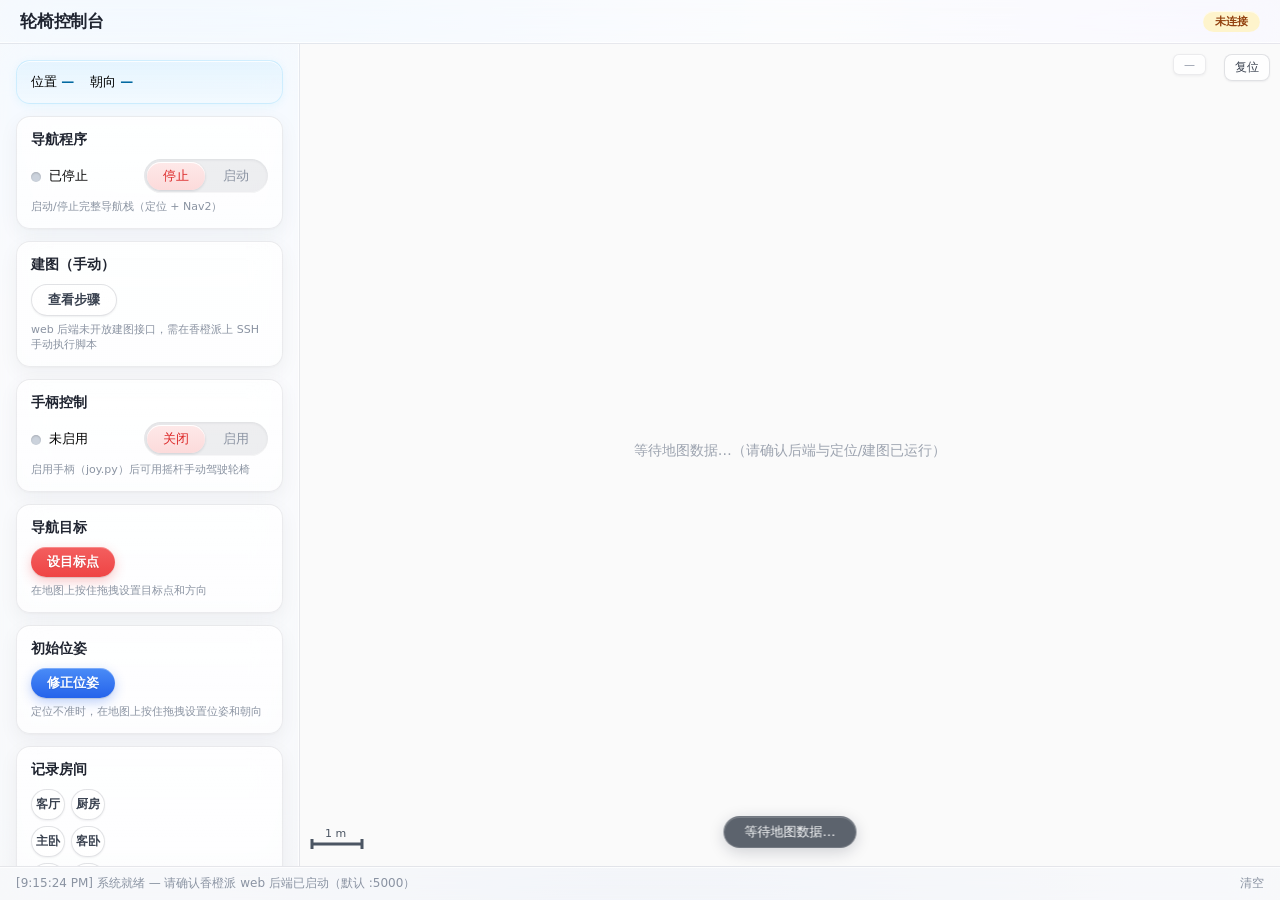
<file: src/jt_chair_web/static/wheelchair_console.html>
<!DOCTYPE html>
<html lang="zh-CN">
<head>
    <meta charset="UTF-8" />
    <meta name="viewport" content="width=device-width, initial-scale=1.0" />
    <title>轮椅控制台</title>
    <!-- Socket.IO（连接香橙派 web 后端，用于接收真实地图/位姿/路径） -->
    <script src="https://cdn.socket.io/4.5.4/socket.io.min.js"></script>
    <style>
        :root {
            --ease: cubic-bezier(0.4, 0, 0.2, 1);
            --bg-0: #f7f8fa;
            --bg-1: #edeff3;
            --glass: rgba(255,255,255,0.58);
            --glass-strong: rgba(255,255,255,0.75);
            --stroke: rgba(15,23,42,0.08);
            --stroke-soft: rgba(15,23,42,0.12);
            --highlight: rgba(255,255,255,0.7);
            --text-strong: #1f2430;
            --text: #3a4250;
            --text-soft: #8a93a2;
            --blue: #2563eb;
            --blue-2: #3b82f6;
            --green: #16a34a;
            --red: #ef4444;
            --amber: #d97706;
        }
        * { box-sizing: border-box; margin: 0; padding: 0; }
        body {
            font-family: system-ui, -apple-system, sans-serif;
            height: 100vh;
            display: flex; flex-direction: column; overflow: hidden;
            -webkit-font-smoothing: antialiased;
            background:
                radial-gradient(1100px 700px at 12% -10%, rgba(147,197,253,0.20), transparent 60%),
                radial-gradient(900px 620px at 102% -6%, rgba(196,181,253,0.16), transparent 56%),
                radial-gradient(820px 720px at 52% 118%, rgba(203,213,225,0.45), transparent 62%),
                linear-gradient(180deg, var(--bg-0), var(--bg-1));
        }

        /* ===== 顶栏 ===== */
        .header {
            background: var(--glass);
            backdrop-filter: blur(22px) saturate(180%);
            -webkit-backdrop-filter: blur(22px) saturate(180%);
            border-bottom: 1px solid var(--stroke);
            box-shadow: inset 0 -1px 0 var(--highlight);
            padding: 10px 20px; display: flex; justify-content: space-between;
            align-items: center; flex-shrink: 0;
        }
        .header h1 { font-size: 17px; font-weight: 700; color: var(--text-strong); letter-spacing: -0.01em; }
        .conn-badge {
            font-size: 11px; padding: 3px 12px; border-radius: 30px; font-weight: 600;
            transition: background 0.3s var(--ease), color 0.3s var(--ease);
            box-shadow: inset 0 1px 0 var(--highlight);
        }
        .conn-badge.on  { background: rgba(220,252,231,0.9); color: #166534; animation: badgePulse 2.4s ease-in-out infinite; }
        .conn-badge.off { background: rgba(254,243,199,0.9); color: #92400e; }

        /* ===== 主体 ===== */
        .main { display: flex; flex: 1; min-height: 0; overflow: hidden; }

        /* ===== 左侧面板 ===== */
        .panel {
            width: 300px; background: var(--glass);
            backdrop-filter: blur(22px) saturate(180%);
            -webkit-backdrop-filter: blur(22px) saturate(180%);
            border-right: 1px solid var(--stroke);
            box-shadow: inset -1px 0 0 var(--highlight);
            padding: 16px; overflow-y: auto; display: flex; flex-direction: column;
            gap: 12px; flex-shrink: 0;
        }
        .info-card {
            background: linear-gradient(180deg, rgba(224,242,254,0.75), rgba(240,249,255,0.55));
            border: 1px solid rgba(186,230,253,0.6); border-radius: 14px;
            box-shadow: inset 0 1px 0 rgba(255,255,255,0.8), 0 2px 10px rgba(14,165,233,0.07);
            padding: 12px 14px; display: flex; flex-wrap: wrap; gap: 6px 16px; font-size: 13px;
        }
        .info-card .val { font-weight: 600; color: #0369a1; }

        .card {
            border: 1px solid var(--stroke); border-radius: 14px; padding: 14px;
            background: linear-gradient(180deg, rgba(255,255,255,0.72), rgba(255,255,255,0.48));
            backdrop-filter: blur(16px) saturate(160%);
            -webkit-backdrop-filter: blur(16px) saturate(160%);
            box-shadow: inset 0 1px 0 var(--highlight), 0 1px 2px rgba(15,23,42,0.03), 0 6px 20px rgba(15,23,42,0.05);
            transition: border-color 0.25s var(--ease), background 0.25s var(--ease), box-shadow 0.25s var(--ease);
        }
        .card.active {
            border-color: rgba(59,130,246,0.5);
            background: linear-gradient(180deg, rgba(239,246,255,0.85), rgba(224,238,255,0.6));
            box-shadow: inset 0 1px 0 rgba(255,255,255,0.85), 0 0 0 3px rgba(59,130,246,0.08), 0 6px 18px rgba(59,130,246,0.12);
        }
        .card .card-title { font-weight: 700; font-size: 14px; margin-bottom: 10px; color: var(--text-strong); }
        .card .row {
            display: flex; justify-content: space-between; align-items: center;
            gap: 8px; flex-wrap: wrap;
        }
        .card .row + .row { margin-top: 8px; }
        .card .sub { font-size: 11px; color: var(--text-soft); margin-top: 6px; }

        /* 开关 */
        .toggle {
            display: inline-flex; gap: 2px; background: rgba(15,23,42,0.07);
            border-radius: 30px; padding: 3px;
            box-shadow: inset 0 1px 3px rgba(15,23,42,0.08), inset 0 -1px 0 rgba(255,255,255,0.55);
        }
        .toggle button {
            border: none; padding: 5px 16px; border-radius: 30px; font-size: 13px;
            font-weight: 500; cursor: pointer; background: transparent; color: var(--text-soft);
            transition: background 0.2s var(--ease), color 0.2s var(--ease), box-shadow 0.2s var(--ease), transform 0.12s var(--ease);
        }
        .toggle button:hover:not(.active) { color: var(--text); }
        .toggle button:active { transform: scale(0.96); }
        .toggle button.active {
            background: linear-gradient(180deg, #ffffff, #f1f3f7); color: var(--text-strong);
            box-shadow: inset 0 1px 0 #fff, 0 1px 3px rgba(15,23,42,0.14);
        }
        .toggle button.on.active  { background: linear-gradient(180deg, #e9fcee, #d3f6df); color: #15803d; }
        .toggle button.off.active { background: linear-gradient(180deg, #fee9e9, #fcdbdb); color: #dc2626; }

        /* 按钮 */
        .btn {
            border: none; padding: 6px 16px; border-radius: 30px; font-size: 13px;
            font-weight: 600; cursor: pointer; white-space: nowrap;
            transition: background 0.18s var(--ease), color 0.18s var(--ease), border-color 0.18s var(--ease),
                        box-shadow 0.18s var(--ease), transform 0.12s var(--ease), filter 0.18s var(--ease);
        }
        .btn:disabled { opacity: 0.4; cursor: not-allowed; pointer-events: none; }
        .btn:hover:not(:disabled)  { transform: translateY(-1px); }
        .btn:active:not(:disabled) { transform: translateY(0) scale(0.97); }
        .btn-blue {
            background: linear-gradient(180deg, #4a8cf7, #2563eb); color: #fff;
            text-shadow: 0 1px 1px rgba(0,0,0,0.10);
            box-shadow: inset 0 1px 0 rgba(255,255,255,0.28), 0 1px 1px rgba(0,0,0,0.12), 0 4px 12px rgba(37,99,235,0.30);
        }
        .btn-blue:hover:not(:disabled) {
            background: linear-gradient(180deg, #5a98f8, #1d4ed8);
            box-shadow: inset 0 1px 0 rgba(255,255,255,0.32), 0 1px 1px rgba(0,0,0,0.12), 0 7px 18px rgba(37,99,235,0.40);
        }
        .btn-blue:active:not(:disabled) {
            background: linear-gradient(180deg, #2563eb, #1e56d6);
            box-shadow: inset 0 2px 4px rgba(0,0,0,0.22), 0 1px 2px rgba(37,99,235,0.25);
        }
        .btn-green {
            background: linear-gradient(180deg, #34b35b, #16a34a); color: #fff;
            text-shadow: 0 1px 1px rgba(0,0,0,0.10);
            box-shadow: inset 0 1px 0 rgba(255,255,255,0.28), 0 1px 1px rgba(0,0,0,0.12), 0 4px 12px rgba(22,163,74,0.30);
        }
        .btn-green:hover:not(:disabled) {
            background: linear-gradient(180deg, #3ec06a, #15803d);
            box-shadow: inset 0 1px 0 rgba(255,255,255,0.32), 0 1px 1px rgba(0,0,0,0.12), 0 7px 18px rgba(22,163,74,0.40);
        }
        .btn-green:active:not(:disabled) {
            background: linear-gradient(180deg, #16a34a, #128a3e);
            box-shadow: inset 0 2px 4px rgba(0,0,0,0.22), 0 1px 2px rgba(22,163,74,0.25);
        }
        .btn-red {
            background: linear-gradient(180deg, #f35f5f, #ef4444); color: #fff;
            text-shadow: 0 1px 1px rgba(0,0,0,0.10);
            box-shadow: inset 0 1px 0 rgba(255,255,255,0.28), 0 1px 1px rgba(0,0,0,0.12), 0 4px 12px rgba(239,68,68,0.30);
        }
        .btn-red:hover:not(:disabled) {
            background: linear-gradient(180deg, #f87272, #dc2626);
            box-shadow: inset 0 1px 0 rgba(255,255,255,0.32), 0 1px 1px rgba(0,0,0,0.12), 0 7px 18px rgba(239,68,68,0.40);
        }
        .btn-red:active:not(:disabled) {
            background: linear-gradient(180deg, #ef4444, #d92727);
            box-shadow: inset 0 2px 4px rgba(0,0,0,0.22), 0 1px 2px rgba(239,68,68,0.25);
        }
        .btn-amber {
            background: linear-gradient(180deg, #e8922b, #d97706); color: #fff;
            text-shadow: 0 1px 1px rgba(0,0,0,0.10);
            box-shadow: inset 0 1px 0 rgba(255,255,255,0.28), 0 1px 1px rgba(0,0,0,0.12), 0 4px 12px rgba(217,119,6,0.30);
        }
        .btn-amber:hover:not(:disabled) {
            background: linear-gradient(180deg, #f09e40, #b45309);
            box-shadow: inset 0 1px 0 rgba(255,255,255,0.32), 0 1px 1px rgba(0,0,0,0.12), 0 7px 18px rgba(217,119,6,0.40);
        }
        .btn-amber:active:not(:disabled) {
            background: linear-gradient(180deg, #d97706, #c2660a);
            box-shadow: inset 0 2px 4px rgba(0,0,0,0.22), 0 1px 2px rgba(217,119,6,0.25);
        }
        .btn-outline {
            background: linear-gradient(180deg, rgba(255,255,255,0.95), rgba(255,255,255,0.55));
            backdrop-filter: blur(8px);
            -webkit-backdrop-filter: blur(8px);
            border: 1px solid var(--stroke-soft); color: var(--text);
            box-shadow: inset 0 1px 0 rgba(255,255,255,0.9), 0 1px 2px rgba(15,23,42,0.06);
        }
        .btn-outline:hover:not(:disabled) {
            background: linear-gradient(180deg, #ffffff, rgba(255,255,255,0.72));
            border-color: rgba(15,23,42,0.18);
            box-shadow: inset 0 1px 0 #fff, 0 3px 10px rgba(15,23,42,0.10);
        }
        .btn-outline:active:not(:disabled) {
            background: rgba(243,244,246,0.9);
            box-shadow: inset 0 1px 3px rgba(15,23,42,0.10);
        }
        .btn-outline.on {
            background: linear-gradient(180deg, rgba(220,252,231,0.92), rgba(187,247,208,0.7));
            border-color: rgba(134,239,172,0.8); color: #15803d;
            box-shadow: inset 0 1px 0 rgba(255,255,255,0.65), 0 1px 3px rgba(22,163,74,0.16);
        }
        .btn-outline.on:hover:not(:disabled) {
            background: linear-gradient(180deg, rgba(220,252,231,0.98), rgba(187,247,208,0.8));
            border-color: rgba(134,239,172,0.9);
        }

        /* 分段选择（模式/速度） */
        .seg { display: flex; gap: 4px; width: 100%; }
        .seg button {
            flex: 1; border: 1px solid var(--stroke-soft); background: rgba(255,255,255,0.5); border-radius: 8px;
            padding: 6px 2px; font-size: 12px; cursor: pointer; color: var(--text);
            box-shadow: inset 0 1px 0 rgba(255,255,255,0.7);
            transition: background 0.18s var(--ease), color 0.18s var(--ease), border-color 0.18s var(--ease), box-shadow 0.18s var(--ease), transform 0.12s var(--ease);
        }
        .seg button:hover:not(.active) { background: rgba(255,255,255,0.82); }
        .seg button:active { transform: scale(0.96); }
        .seg button.active {
            background: linear-gradient(180deg, #4a8cf7, #2563eb); color: #fff; border-color: rgba(37,99,235,0.5);
            box-shadow: inset 0 1px 0 rgba(255,255,255,0.28), 0 2px 8px rgba(37,99,235,0.30);
        }

        /* 房间按钮网格 */
        .grid { display: grid; grid-template-columns: 1fr 1fr; gap: 6px; }
        .grid .btn { padding: 6px 4px; font-size: 12px; }

        /* LED */
        .dot {
            display: inline-block; width: 10px; height: 10px; border-radius: 50%;
            background: #cbd2dc; vertical-align: middle; margin-right: 4px;
            box-shadow: inset 0 1px 2px rgba(0,0,0,0.18);
            transition: background 0.25s var(--ease), box-shadow 0.25s var(--ease);
        }
        .dot.on  { background: #22c55e; animation: dotPulse 2s ease-in-out infinite; }

        /* ===== 地图 ===== */
        .map-wrap {
            flex: 1; min-height: 0; position: relative; background: #eceff3; overflow: hidden;
        }
        .map-wrap canvas { display: block; position: absolute; top: 0; left: 0; }
        .map-wrap.grab     { cursor: grab; }
        .map-wrap.grabbing { cursor: grabbing; }
        .map-wrap.pose     { cursor: crosshair; }
        .map-wrap.nav      { cursor: cell; }

        .map-hint {
            position: absolute; bottom: 18px; left: 50%; transform: translateX(-50%);
            background: rgba(31,41,55,0.72); color: #f9fafb; padding: 6px 20px;
            border-radius: 30px; font-size: 13px; white-space: nowrap;
            pointer-events: none; z-index: 10;
            border: 1px solid rgba(255,255,255,0.14);
            box-shadow: inset 0 1px 0 rgba(255,255,255,0.18), 0 4px 16px rgba(15,23,42,0.18);
            transition: background 0.3s var(--ease), box-shadow 0.3s var(--ease);
            backdrop-filter: blur(8px);
            -webkit-backdrop-filter: blur(8px);
        }
        .map-hint.pose-on { background: rgba(37,99,235,0.78); box-shadow: inset 0 1px 0 rgba(255,255,255,0.2), 0 4px 16px rgba(37,99,235,0.35); }
        .map-hint.nav-on  { background: rgba(220,38,38,0.78); box-shadow: inset 0 1px 0 rgba(255,255,255,0.2), 0 4px 16px rgba(220,38,38,0.35); }

        .zoom-badge {
            position: absolute; top: 10px; right: 10px;
            background: rgba(255,255,255,0.72); color: var(--text-soft); padding: 3px 10px;
            border-radius: 6px; font-size: 11px; pointer-events: none; z-index: 10;
            border: 1px solid var(--stroke);
            backdrop-filter: blur(10px);
            -webkit-backdrop-filter: blur(10px);
            box-shadow: inset 0 1px 0 rgba(255,255,255,0.7), 0 1px 3px rgba(15,23,42,0.06);
        }
        .fit-btn {
            position: absolute; top: 10px; right: 10px; z-index: 11;
            border: 1px solid var(--stroke-soft); background: rgba(255,255,255,0.75); border-radius: 8px;
            font-size: 12px; color: var(--text); padding: 4px 10px; cursor: pointer;
            backdrop-filter: blur(10px);
            -webkit-backdrop-filter: blur(10px);
            box-shadow: inset 0 1px 0 rgba(255,255,255,0.85), 0 1px 2px rgba(15,23,42,0.06);
            transition: background 0.18s var(--ease), border-color 0.18s var(--ease), transform 0.12s var(--ease), box-shadow 0.18s var(--ease);
        }
        .fit-btn:hover {
            background: rgba(255,255,255,0.9); border-color: rgba(15,23,42,0.18);
            box-shadow: inset 0 1px 0 #fff, 0 3px 10px rgba(15,23,42,0.10);
        }
        .fit-btn:active { transform: scale(0.95); }

        /* ===== 底部日志 ===== */
        .log-bar {
            background: var(--glass);
            backdrop-filter: blur(22px) saturate(180%);
            -webkit-backdrop-filter: blur(22px) saturate(180%);
            border-top: 1px solid var(--stroke);
            box-shadow: inset 0 1px 0 var(--highlight);
            padding: 6px 16px;
            display: flex; justify-content: space-between; align-items: center;
            flex-shrink: 0; font-size: 12px; color: var(--text-soft); height: 34px;
        }
        .log-bar button {
            background: none; border: none; color: var(--text-soft); cursor: pointer; font-size: 12px;
        }
        .log-bar button:hover { color: var(--text); }

        /* ===== 动效关键帧 ===== */
        @keyframes dotPulse {
            0%, 100% { box-shadow: 0 0 0 0 rgba(34,197,94,0.45); }
            50%      { box-shadow: 0 0 0 4px rgba(34,197,94,0); }
        }
        @keyframes badgePulse {
            0%, 100% { box-shadow: 0 0 0 0 rgba(22,163,74,0); }
            50%      { box-shadow: 0 0 0 3px rgba(22,163,74,0.14); }
        }
        @keyframes cardIn {
            from { opacity: 0; transform: translateY(6px); }
            to   { opacity: 1; transform: translateY(0); }
        }
        .panel .card, .panel .info-card { animation: cardIn 0.4s var(--ease) both; }
        .panel .card:nth-child(2) { animation-delay: 0.03s; }
        .panel .card:nth-child(3) { animation-delay: 0.06s; }
        .panel .card:nth-child(4) { animation-delay: 0.09s; }
        .panel .card:nth-child(5) { animation-delay: 0.12s; }
        .panel .card:nth-child(6) { animation-delay: 0.15s; }
        .panel .card:nth-child(7) { animation-delay: 0.18s; }

        @media (prefers-reduced-motion: reduce) {
            * { animation-duration: 0.001ms !important; transition-duration: 0.001ms !important; }
        }

        @media (max-width: 640px) {
            .panel { width: 100%; max-height: 320px; border-right: none; border-bottom: 1px solid var(--stroke); }
            .main { flex-direction: column; }
        }
    </style>
</head>
<body>

<!-- ===== 顶栏 ===== -->
<div class="header">
    <h1>轮椅控制台</h1>
    <span id="connBadge" class="conn-badge off">连接中…</span>
</div>

<!-- ===== 主体 ===== -->
<div class="main">

    <!-- ========== 控制面板 ========== -->
    <div class="panel">

        <!-- 状态 -->
        <div class="info-card">
            <span>位置 <span class="val" id="infoPos">—</span></span>
            <span>朝向 <span class="val" id="infoYaw">—</span></span>
        </div>

        <!-- ★ 导航程序 -->
        <div class="card" id="nav2Card">
            <div class="card-title">导航程序</div>
            <div class="row">
                <span style="font-size:13px;"><span class="dot" id="nav2Dot"></span> <span id="nav2Label">已停止</span></span>
                <div class="toggle" id="nav2Toggle">
                    <button class="off active" data-v="off">停止</button>
                    <button class="on" data-v="on">启动</button>
                </div>
            </div>
            <div class="sub">启动/停止完整导航栈（定位 + Nav2）</div>
        </div>

        <!-- ★ 建图（手动，后端未开放接口） -->
        <div class="card">
            <div class="card-title">建图（手动）</div>
            <div class="row">
                <button class="btn btn-outline" id="mappingHelpBtn">查看步骤</button>
            </div>
            <div class="sub">web 后端未开放建图接口，需在香橙派上 SSH 手动执行脚本</div>
        </div>

        <!-- ★ 手柄控制 -->
        <div class="card" id="joyCard">
            <div class="card-title">手柄控制</div>
            <div class="row">
                <span style="font-size:13px;"><span class="dot" id="joyDot"></span> <span id="joyLabel">未启用</span></span>
                <div class="toggle" id="joyToggle">
                    <button class="off active" data-v="off">关闭</button>
                    <button class="on" data-v="on">启用</button>
                </div>
            </div>
            <div class="sub">启用手柄（joy.py）后可用摇杆手动驾驶轮椅</div>
        </div>

        <!-- ★ 导航目标 -->
        <div class="card" id="goalCard">
            <div class="card-title">导航目标</div>
            <div class="row">
                <button class="btn btn-red" id="goalBtn">设目标点</button>
            </div>
            <div class="sub" id="goalSub">在地图上按住拖拽设置目标点和方向</div>
        </div>

        <!-- ★ 初始位姿 -->
        <div class="card" id="poseCard">
            <div class="card-title">初始位姿</div>
            <div class="row">
                <button class="btn btn-blue" id="poseBtn">修正位姿</button>
            </div>
            <div class="sub" id="poseSub">定位不准时，在地图上按住拖拽设置位姿和朝向</div>
        </div>

        <!-- ★ 记录房间 -->
        <div class="card">
            <div class="card-title">记录房间</div>
            <div class="row">
                <div class="grid" id="roomGrid">
                    <button class="btn btn-outline" data-room="living_room">客厅</button>
                    <button class="btn btn-outline" data-room="kitchen">厨房</button>
                    <button class="btn btn-outline" data-room="master_bedroom">主卧</button>
                    <button class="btn btn-outline" data-room="guest_bedroom">客卧</button>
                    <button class="btn btn-outline" data-room="toilet">厕所</button>
                    <button class="btn btn-outline" data-room="toilet_dock">马桶</button>
                </div>
            </div>
            <div class="sub">把当前轮椅位姿写入 waypoints_config.json</div>
        </div>

    </div>

    <!-- ========== 地图 ========== -->
    <div class="map-wrap grab" id="mapWrap">
        <canvas id="mapCanvas"></canvas>
        <button class="fit-btn" id="fitBtn" title="复位视图">复位</button>
        <div class="zoom-badge" id="zoomBadge" style="right: 74px;">—</div>
        <div class="map-hint" id="mapHint">拖拽平移 · 滚轮缩放 · 等待地图…</div>
    </div>
</div>

<!-- ===== 日志 ===== -->
<div class="log-bar">
    <span id="logText">系统就绪 — 正在连接后端…</span>
    <button id="clearLogBtn">清空</button>
</div>

<script>
// ================================================================
// ★ 后端地址配置（对接重点）
// ================================================================
// 若本页面由香橙派 web 后端托管（同源 http://...），会自动使用当前地址；
// 若直接双击用浏览器打开（file://），则使用下面配置的香橙派 IP / 端口。
const CONFIG = {
    host: '192.168.66.202',   // ★ 改成香橙派实际 IP
    port: 5000,
};
const SERVER = (location.protocol === 'http:' || location.protocol === 'https:')
    ? location.origin
    : ('http://' + CONFIG.host + ':' + CONFIG.port);

// ================================================================
// 状态
// ================================================================
const S = {
    connected: false,       // SocketIO 是否已连接
    mapImage: null,         // 地图 Image 对象
    mapInfo: null,          // {width,height,resolution,origin_x,origin_y,origin_yaw}
    robot: null,            // 机器人位姿 {x,y,yaw}（米/弧度）
    path: [],               // 规划路径 [{x,y},...]
    nav2Running: false,
    cmdvelRunning: false,
    mode: 0,                // 0=禁止横移 1=禁止旋转 2=仅旋转
    speed: 1,               // 0=低速 1=中速 2=高速
    interactMode: 'view',   // 'view' | 'set_pose' | 'set_goal'
    placing: null,          // {x,y,cx,cy} 拖拽放置中
    // 视图
    viewX: 0, viewY: 0, zoom: 50,   // 视图中心(世界坐标) + 像素/米
    viewRot: 0,                      // 视图旋转角度（弧度）
    cw: 0, ch: 0,                    // 画布 CSS 尺寸
    lastMapHead: null,               // 用于地图去重
    fitted: false,
};

const MINZ = 2, MAXZ = 800;

// ================================================================
// DOM 快捷
// ================================================================
const $ = id => document.getElementById(id);
const $$ = (q, r) => (r || document).querySelectorAll(q);

function log(msg) {
    $('logText').textContent = '[' + new Date().toLocaleTimeString() + '] ' + msg;
    console.log(msg);
}

// ================================================================
// REST 接口封装（对应 app.py 的路由）
// ================================================================
async function api(path, method = 'GET', body = null) {
    try {
        const opts = { method };
        if (body !== null) {
            opts.headers = { 'Content-Type': 'application/json' };
            opts.body = JSON.stringify(body);
        }
        const resp = await fetch(SERVER + path, opts);
        return await resp.json();
    } catch (e) {
        console.error('API 请求失败:', path, e);
        return { success: false, message: '网络请求失败，请检查后端是否运行' };
    }
}

// ================================================================
// SocketIO 连接（接收地图/位姿/路径/状态）
// ================================================================
let socket = null;
function connectSocket() {
    if (typeof io === 'undefined') {
        log('Socket.IO 未加载（无网络？），地图将不可用，仅状态轮询');
        setConnected(false);
        return;
    }
    socket = io(SERVER, { transports: ['websocket', 'polling'] });

    socket.on('connect', () => { setConnected(true); log('已连接后端'); });
    socket.on('disconnect', () => { setConnected(false); log('与后端断开，正在重连…'); });
    socket.on('connect_error', () => setConnected(false));

    socket.on('state_update', (data) => {
        // 地图
        if (data.map_image && data.map_info) {
            updateMap(data.map_image, data.map_info);
        }
        // 位姿
        if (data.robot_pose) S.robot = data.robot_pose;
        // 路径
        if (Array.isArray(data.global_path)) S.path = data.global_path;
        // 状态
        S.nav2Running = !!data.nav2_running;
        S.cmdvelRunning = !!data.cmdvel_running;
        if (data.mode !== undefined) S.mode = data.mode;
        if (data.speed_level !== undefined) S.speed = data.speed_level;
        refreshUI(); draw();
    });
}

function setConnected(v) {
    S.connected = v;
    const b = $('connBadge');
    if (v) { b.textContent = '已连接'; b.className = 'conn-badge on'; }
    else   { b.textContent = '未连接'; b.className = 'conn-badge off'; }
}

// 状态轮询（SocketIO 断开时的后备，同时兜底位姿/状态）
function startStatusPoll() {
    setInterval(async () => {
        try {
            const r = await api('/api/status');
            if (r && r.success !== false) {
                if (r.robot_pose) S.robot = r.robot_pose;
                S.nav2Running = !!r.nav2_running;
                S.cmdvelRunning = !!r.cmdvel_running;
                if (r.mode !== undefined) S.mode = r.mode;
                if (r.speed_level !== undefined) S.speed = r.speed_level;
                refreshUI(); draw();
            }
        } catch (e) { /* 忽略 */ }
    }, 3000);
}

// ================================================================
// 坐标变换（世界 y 轴向上 → 屏幕 y 轴向下）
// ================================================================
function worldToScreen(x, y) {
    const dx = (x - S.viewX) * S.zoom;
    const dy = (y - S.viewY) * S.zoom;
    const cos = Math.cos(S.viewRot), sin = Math.sin(S.viewRot);
    const rx = dx * cos - dy * sin;
    const ry = dx * sin + dy * cos;
    return { x: S.cw / 2 + rx, y: S.ch / 2 - ry };
}
function screenToWorldAt(sx, sy, vx, vy) {
    const rx = sx - S.cw / 2;
    const ry = S.ch / 2 - sy;
    const cos = Math.cos(S.viewRot), sin = Math.sin(S.viewRot);
    const dx = rx * cos + ry * sin;
    const dy = -rx * sin + ry * cos;
    return { x: dx / S.zoom + vx, y: dy / S.zoom + vy };
}
function screenToWorld(sx, sy) {
    return screenToWorldAt(sx, sy, S.viewX, S.viewY);
}

// ================================================================
// 地图更新（去重，仅在变化时重新解码）
// ================================================================
function updateMap(b64, info) {
    const head = b64.length + ':' + b64.slice(0, 32) + b64.slice(-32);
    const isNew = !S.mapInfo ||
        S.mapInfo.width !== info.width || S.mapInfo.height !== info.height ||
        S.mapInfo.resolution !== info.resolution;
    S.mapInfo = info;

    if (head !== S.lastMapHead) {
        S.lastMapHead = head;
        const img = new Image();
        img.onload = () => { S.mapImage = img; draw(); };
        img.src = 'data:image/png;base64,' + b64;
    }

    // 首次 / 地图尺寸变化 → 自适应居中
    if (isNew || !S.fitted) {
        fitMap();
        S.fitted = true;
    }
}

function fitMap() {
    if (!S.mapInfo) return;
    const { width, height, resolution, origin_x, origin_y } = S.mapInfo;
    const W = width * resolution, H = height * resolution;
    S.viewX = origin_x + W / 2;
    S.viewY = origin_y + H / 2;
    const zx = (S.cw * 0.85) / W;
    const zy = (S.ch * 0.85) / H;
    S.zoom = Math.max(MINZ, Math.min(MAXZ, Math.min(zx, zy)));
}

// ================================================================
// 渲染
// ================================================================
function applyViewTransform(ctx) {
    // 世界坐标 → 屏幕：平移中心 + y 翻转 + 旋转 + 缩放 + 平移视图中心
    ctx.translate(S.cw / 2, S.ch / 2);
    ctx.scale(1, -1);
    ctx.rotate(S.viewRot);
    ctx.scale(S.zoom, S.zoom);
    ctx.translate(-S.viewX, -S.viewY);
}

function draw() {
    const cvs = $('mapCanvas');
    const ctx = cvs.getContext('2d');
    const W = S.cw, H = S.ch;
    if (W < 20 || H < 20) return;

    ctx.clearRect(0, 0, W, H);
    ctx.fillStyle = '#fafafa';
    ctx.fillRect(0, 0, W, H);

    // 地图/路径/机器人/放置预览（世界坐标，统一走视图变换，旋转/翻转一致生效）
    if (S.mapImage && S.mapInfo) {
        ctx.save();
        applyViewTransform(ctx);
        drawMap(ctx);
        drawPath(ctx);
        if (S.robot) drawRobot(ctx);
        if (S.placing) drawPlacing(ctx);
        ctx.restore();
    } else {
        ctx.fillStyle = '#9ca3af';
        ctx.font = '14px system-ui';
        ctx.textAlign = 'center';
        ctx.fillText('等待地图数据…（请确认后端与定位/建图已运行）', W / 2, H / 2);
        ctx.textAlign = 'start';
    }

    // 比例尺（不随视图旋转/翻转）
    drawScale(ctx);
}

function drawMap(ctx) {
    const info = S.mapInfo;
    const yaw = info.origin_yaw || 0;
    if (Math.abs(yaw) > 0.001) {
        console.warn('地图原点 yaw 非零:', yaw, '，暂按未旋转绘制');
    }
    // 图像像素(u,v) → 世界坐标：x=origin_x+u*res, y=origin_y+v*res（图南=世界南，正立）
    ctx.save();
    ctx.transform(info.resolution, 0, 0, info.resolution, info.origin_x, info.origin_y);
    ctx.drawImage(S.mapImage, 0, 0);
    ctx.restore();
}

function drawPath(ctx) {
    if (!S.path || S.path.length < 2) return;
    ctx.save();
    ctx.strokeStyle = '#16a34a';
    ctx.lineWidth = 2.2 / S.zoom;
    ctx.lineCap = 'round'; ctx.lineJoin = 'round';
    ctx.setLineDash([8 / S.zoom, 5 / S.zoom]);
    ctx.beginPath();
    for (let i = 0; i < S.path.length; i++) {
        const p = S.path[i];
        if (i === 0) ctx.moveTo(p.x, p.y); else ctx.lineTo(p.x, p.y);
    }
    ctx.stroke();
    ctx.setLineDash([]);
    ctx.restore();
}

function drawRobot(ctx) {
    const r = S.robot;
    const yaw = r.yaw || 0;
    ctx.save();
    ctx.translate(r.x, r.y);
    ctx.rotate(yaw);   // 世界坐标（y 朝上）下，yaw 直接作为旋转角

    const R = 9 / S.zoom;       // 主体半径
    const L = 15 / S.zoom;      // 方向箭头长度
    const W = 6 / S.zoom;       // 方向箭头半宽

    ctx.fillStyle = '#16a34a';
    ctx.strokeStyle = '#fff';
    ctx.lineWidth = 1.4 / S.zoom;
    ctx.lineJoin = 'round';

    // 方向箭头（向前 +x）
    ctx.beginPath();
    ctx.moveTo(R + L, 0);
    ctx.lineTo(R, -W);
    ctx.lineTo(R, W);
    ctx.closePath();
    ctx.fill();
    ctx.stroke();

    // 主体圆点（覆盖箭头根部）
    ctx.beginPath();
    ctx.arc(0, 0, R, 0, Math.PI * 2);
    ctx.fill();
    ctx.stroke();

    ctx.restore();
}

function drawPlacing(ctx) {
    const pl = S.placing;
    const isPose = S.interactMode === 'set_pose';
    const color = isPose ? '#3b82f6' : '#ef4444';
    const ang = Math.atan2(pl.cy - pl.y, pl.cx - pl.x);

    // 起点：小圆点
    ctx.fillStyle = color;
    ctx.beginPath(); ctx.arc(pl.x, pl.y, 4 / S.zoom, 0, Math.PI * 2); ctx.fill();

    // 引导线（细、半透明）
    ctx.strokeStyle = color;
    ctx.globalAlpha = 0.55;
    ctx.lineWidth = 1.5 / S.zoom;
    ctx.lineCap = 'round';
    ctx.beginPath(); ctx.moveTo(pl.x, pl.y); ctx.lineTo(pl.cx, pl.cy); ctx.stroke();
    ctx.globalAlpha = 1;

    // 箭头（实心三角）
    const len = 14 / S.zoom, hw = 5.5 / S.zoom;
    ctx.fillStyle = color;
    ctx.beginPath();
    ctx.moveTo(pl.cx, pl.cy);
    ctx.lineTo(pl.cx - len * Math.cos(ang - 0.45), pl.cy - len * Math.sin(ang - 0.45));
    ctx.lineTo(pl.cx - len * Math.cos(ang + 0.45), pl.cy - len * Math.sin(ang + 0.45));
    ctx.closePath();
    ctx.fill();
}

function drawScale(ctx) {
    const px = 1.0 * S.zoom;
    if (px < 30 || px > S.cw * 0.4) return;
    const x = 12, y = S.ch - 22;
    ctx.strokeStyle = '#4b5563'; ctx.lineWidth = 3;
    ctx.beginPath(); ctx.moveTo(x, y); ctx.lineTo(x + px, y); ctx.stroke();
    ctx.beginPath();
    ctx.moveTo(x, y - 5); ctx.lineTo(x, y + 5);
    ctx.moveTo(x + px, y - 5); ctx.lineTo(x + px, y + 5);
    ctx.stroke();
    ctx.fillStyle = '#4b5563'; ctx.font = '11px system-ui';
    ctx.fillText('1 m', x + px / 2 - 12, y - 7);
}

// ================================================================
// 交互
// ================================================================
let panning = false, panSX = 0, panSY = 0, panVX = 0, panVY = 0;
let rotating = false, rotStartAng = 0, rotStartRot = 0;

function eventXY(e) {
    const r = $('mapCanvas').getBoundingClientRect();
    return { sx: e.clientX - r.left, sy: e.clientY - r.top };
}

function onDown(e) {
    const wrap = $('mapWrap');
    if (e.button === 1) {   // 中键：旋转地图
        e.preventDefault();
        rotating = true;
        const m = eventXY(e);
        rotStartAng = Math.atan2(m.sy - S.ch / 2, m.sx - S.cw / 2);
        rotStartRot = S.viewRot;
        wrap.classList.add('grabbing');
        return;
    }
    if (S.interactMode === 'set_pose' || S.interactMode === 'set_goal') {
        e.preventDefault();
        const m = eventXY(e);
        const w = screenToWorld(m.sx, m.sy);
        S.placing = { x: w.x, y: w.y, cx: w.x, cy: w.y };
        draw();
        return;
    }
    // 普通平移
    e.preventDefault();
    panning = true;
    const m = eventXY(e);
    panSX = m.sx; panSY = m.sy;
    panVX = S.viewX; panVY = S.viewY;
    wrap.classList.add('grabbing');
}

function onMove(e) {
    if (rotating) {
        const m = eventXY(e);
        const ang = Math.atan2(m.sy - S.ch / 2, m.sx - S.cw / 2);
        S.viewRot = rotStartRot - (ang - rotStartAng);
        draw(); refreshUI();
        return;
    }
    const m = eventXY(e);
    if (S.placing) {
        e.preventDefault();
        const w = screenToWorld(m.sx, m.sy);
        S.placing.cx = w.x; S.placing.cy = w.y;
        draw();
        return;
    }
    if (panning) {
        e.preventDefault();
        const m = eventXY(e);
        const w0 = screenToWorldAt(panSX, panSY, panVX, panVY);
        const w1 = screenToWorldAt(m.sx, m.sy, panVX, panVY);
        S.viewX = panVX + (w0.x - w1.x);
        S.viewY = panVY + (w0.y - w1.y);
        draw();
    }
}

function onUp(e) {
    const wrap = $('mapWrap');
    if (rotating) { rotating = false; wrap.classList.remove('grabbing'); return; }
    if (S.placing) {
        e.preventDefault();
        finishPlacing();
    }
    if (panning) {
        panning = false;
        wrap.classList.remove('grabbing');
    }
}

function finishPlacing() {
    if (!S.placing) return;
    const { x, y, cx, cy } = S.placing;
    const mode = S.interactMode;
    S.placing = null;

    // 拖拽距离（像素）< 阈值 → 朝向 0
    const dragPx = Math.hypot((cx - x) * S.zoom, (cy - y) * S.zoom);
    let yaw = Math.atan2(cy - y, cx - x);
    if (dragPx < 8) yaw = 0;

    if (mode === 'set_pose') sendPose(x, y, yaw);
    else if (mode === 'set_goal') sendGoal(x, y, yaw);

    exitInteractMode();
    draw();
}

function onWheel(e) {
    e.preventDefault();
    const m = eventXY(e);
    const factor = e.deltaY < 0 ? 1.1 : 0.9;
    const w = screenToWorld(m.sx, m.sy);   // 缩放前鼠标下的世界点
    S.zoom = Math.max(MINZ, Math.min(MAXZ, S.zoom * factor));
    // 反推视图中心，使缩放后 w 仍落在鼠标下（含旋转角）
    const rx = m.sx - S.cw / 2;
    const ry = S.ch / 2 - m.sy;
    const cos = Math.cos(S.viewRot), sin = Math.sin(S.viewRot);
    const dx = rx * cos + ry * sin;
    const dy = -rx * sin + ry * cos;
    S.viewX = w.x - dx / S.zoom;
    S.viewY = w.y - dy / S.zoom;
    draw(); refreshUI();
}

// ================================================================
// 动作
// ================================================================
async function sendPose(x, y, yaw) {
    const r = await api('/api/initialpose', 'POST', { x, y, yaw });
    const d = (yaw * 180 / Math.PI).toFixed(1);
    if (r && r.success !== false) log(`初始位姿已发送 (${x.toFixed(2)}, ${y.toFixed(2)}) ${d}°`);
    else log('初始位姿发送失败');
}

async function sendGoal(x, y, yaw) {
    const r = await api('/api/navgoal', 'POST', { x, y, yaw });
    const d = (yaw * 180 / Math.PI).toFixed(1);
    if (r && r.success) log(`导航目标已发送 (${x.toFixed(2)}, ${y.toFixed(2)}) ${d}°`);
    else log('导航目标发送失败，请确认导航程序已启动');
}

function setInteractMode(mode) {
    if (S.interactMode === mode) { exitInteractMode(); return; }
    S.interactMode = mode;
    S.placing = null;
    refreshUI(); draw();
}
function exitInteractMode() {
    S.interactMode = 'view';
    S.placing = null;
    refreshUI(); draw();
}

// ================================================================
// UI 刷新
// ================================================================
function refreshUI() {
    // 导航程序
    const navOn = S.nav2Running;
    $('nav2Dot').className = 'dot' + (navOn ? ' on' : '');
    $('nav2Label').textContent = navOn ? '运行中' : '已停止';
    $$('#nav2Toggle button').forEach(b => b.classList.toggle('active', (b.dataset.v === 'on') === navOn));
    $('nav2Card').classList.toggle('active', navOn);

    // 手柄
    const joyOn = S.cmdvelRunning;
    $('joyDot').className = 'dot' + (joyOn ? ' on' : '');
    $('joyLabel').textContent = joyOn ? '已启用' : '未启用';
    $$('#joyToggle button').forEach(b => b.classList.toggle('active', (b.dataset.v === 'on') === joyOn));
    $('joyCard').classList.toggle('active', joyOn);

    // 导航目标 / 初始位姿 按钮状态与地图提示
    const wrap = $('mapWrap');
    const hint = $('mapHint');
    const goalBtn = $('goalBtn');
    const poseBtn = $('poseBtn');

    if (S.interactMode === 'set_goal') {
        wrap.className = 'map-wrap nav';
        hint.textContent = '导航 — 按住拖拽设置目标点和方向';
        hint.className = 'map-hint nav-on';
        goalBtn.textContent = '取消设置';
        goalBtn.className = 'btn btn-outline on';
        $('goalCard').classList.add('active');
        poseBtn.textContent = '修正位姿';
        poseBtn.className = 'btn btn-blue';
        $('poseCard').classList.remove('active');
    } else if (S.interactMode === 'set_pose') {
        wrap.className = 'map-wrap pose';
        hint.textContent = '位姿 — 按住拖拽设置位姿和朝向';
        hint.className = 'map-hint pose-on';
        goalBtn.textContent = '设目标点';
        goalBtn.className = 'btn btn-red';
        $('goalCard').classList.remove('active');
        poseBtn.textContent = '取消设置';
        poseBtn.className = 'btn btn-outline on';
        $('poseCard').classList.add('active');
    } else {
        wrap.className = 'map-wrap grab';
        hint.textContent = S.mapInfo ? '拖拽平移 · 滚轮缩放 · 中键旋转' : '等待地图数据…';
        hint.className = 'map-hint';
        goalBtn.textContent = '设目标点';
        goalBtn.className = 'btn btn-red';
        $('goalCard').classList.remove('active');
        poseBtn.textContent = '修正位姿';
        poseBtn.className = 'btn btn-blue';
        $('poseCard').classList.remove('active');
    }

    // 状态卡
    if (S.robot) {
        $('infoPos').textContent = `${S.robot.x.toFixed(2)}, ${S.robot.y.toFixed(2)} m`;
        $('infoYaw').textContent = (S.robot.yaw * 180 / Math.PI).toFixed(1) + '°';
    } else {
        $('infoPos').textContent = '—';
        $('infoYaw').textContent = '—';
    }

    $('zoomBadge').textContent = S.mapInfo ? Math.round(S.zoom) + ' px/m' : '—';
}

// ================================================================
// 事件绑定
// ================================================================
function bindEvents() {
    const wrap = $('mapWrap');
    wrap.addEventListener('mousedown', onDown);
    window.addEventListener('mousemove', onMove);
    window.addEventListener('mouseup', onUp);
    wrap.addEventListener('wheel', onWheel, { passive: false });

    // 导航程序
    $$('#nav2Toggle button').forEach(b => b.addEventListener('click', async () => {
        const on = b.dataset.v === 'on';
        if (on === S.nav2Running) return;
        log(on ? '正在启动导航程序…' : '正在停止导航程序…');
        const r = await api('/api/nav2/' + (on ? 'start' : 'stop'), 'POST');
        log((r && r.message) ? r.message : (on ? '导航程序已启动' : '导航程序已停止'));
        refreshUI();
    }));

    // 建图（手动，弹出步骤）
    $('mappingHelpBtn').addEventListener('click', () => {
        alert(
            '建图需在香橙派上手动执行（web 后端未开放建图接口）：\n\n' +
            '1. SSH 登录香橙派，启动建图：\n   cd ~/slam_ws && ./start_mapping.sh\n\n' +
            '2. 另开终端启动手柄遥控：\n   python3 ~/slam_ws/handle/joy.py\n\n' +
            '3. 用手柄遥控轮椅遍历环境（走闭合路径利于回环）\n\n' +
            '4. 保存地图：\n   ros2 service call /slam_toolbox/serialize_map slam_toolbox/srv/SerializePoseGraph "{filename: \'/home/orangepi/slam_ws/src/jt_chair/map/你的地图名\'}"\n\n' +
            '5. 按 Ctrl+C 退出建图，并在定位/导航 launch 中把 map_file 改成新地图名'
        );
    });

    // 手柄控制
    $$('#joyToggle button').forEach(b => b.addEventListener('click', async () => {
        const on = b.dataset.v === 'on';
        if (on === S.cmdvelRunning) return;
        log(on ? '正在启用手柄控制…' : '正在关闭手柄控制…');
        const r = await api('/api/cmdvel/' + (on ? 'start' : 'stop'), 'POST');
        log((r && r.message) ? r.message : (on ? '手柄控制已启用' : '手柄控制已关闭'));
        refreshUI();
    }));

    // 导航目标 / 初始位姿 模式切换
    $('goalBtn').addEventListener('click', () => setInteractMode('set_goal'));
    $('poseBtn').addEventListener('click', () => setInteractMode('set_pose'));

    // 记录房间
    $$('#roomGrid button').forEach(b => b.addEventListener('click', async () => {
        const room = b.dataset.room;
        log('正在记录 ' + b.textContent.trim() + ' 坐标…');
        const r = await api('/api/record_room', 'POST', { room });
        log((r && r.message) ? r.message : '记录完成');
    }));

    // 复位视图
    $('fitBtn').addEventListener('click', () => { fitMap(); draw(); refreshUI(); });

    // 清空日志
    $('clearLogBtn').addEventListener('click', () => { $('logText').textContent = '日志已清空'; });
}

// ================================================================
// 画布尺寸
// ================================================================
function resizeCanvas() {
    const cvs = $('mapCanvas');
    const wrap = $('mapWrap');
    const r = wrap.getBoundingClientRect();
    const dpr = window.devicePixelRatio || 1;
    const W = Math.floor(r.width), H = Math.floor(r.height);
    cvs.width = W * dpr; cvs.height = H * dpr;
    cvs.style.width = W + 'px'; cvs.style.height = H + 'px';
    cvs.getContext('2d').setTransform(dpr, 0, 0, dpr, 0, 0);
    S.cw = W; S.ch = H;
    draw();
}

// ================================================================
// 初始化
// ================================================================
function init() {
    resizeCanvas();
    window.addEventListener('resize', resizeCanvas);
    bindEvents();
    connectSocket();
    startStatusPoll();
    // 页面卸载（退出/刷新）时，若导航/手柄仍在运行，自动发送停止请求，避免进程孤儿化
    window.addEventListener('beforeunload', () => {
        if (S.nav2Running)  navigator.sendBeacon(SERVER + '/api/nav2/stop');
        if (S.cmdvelRunning) navigator.sendBeacon(SERVER + '/api/cmdvel/stop');
    });
    refreshUI();
    log('系统就绪 — 请确认香橙派 web 后端已启动（默认 :5000）');
}

init();
</script>
</body>
</html>
</file>
